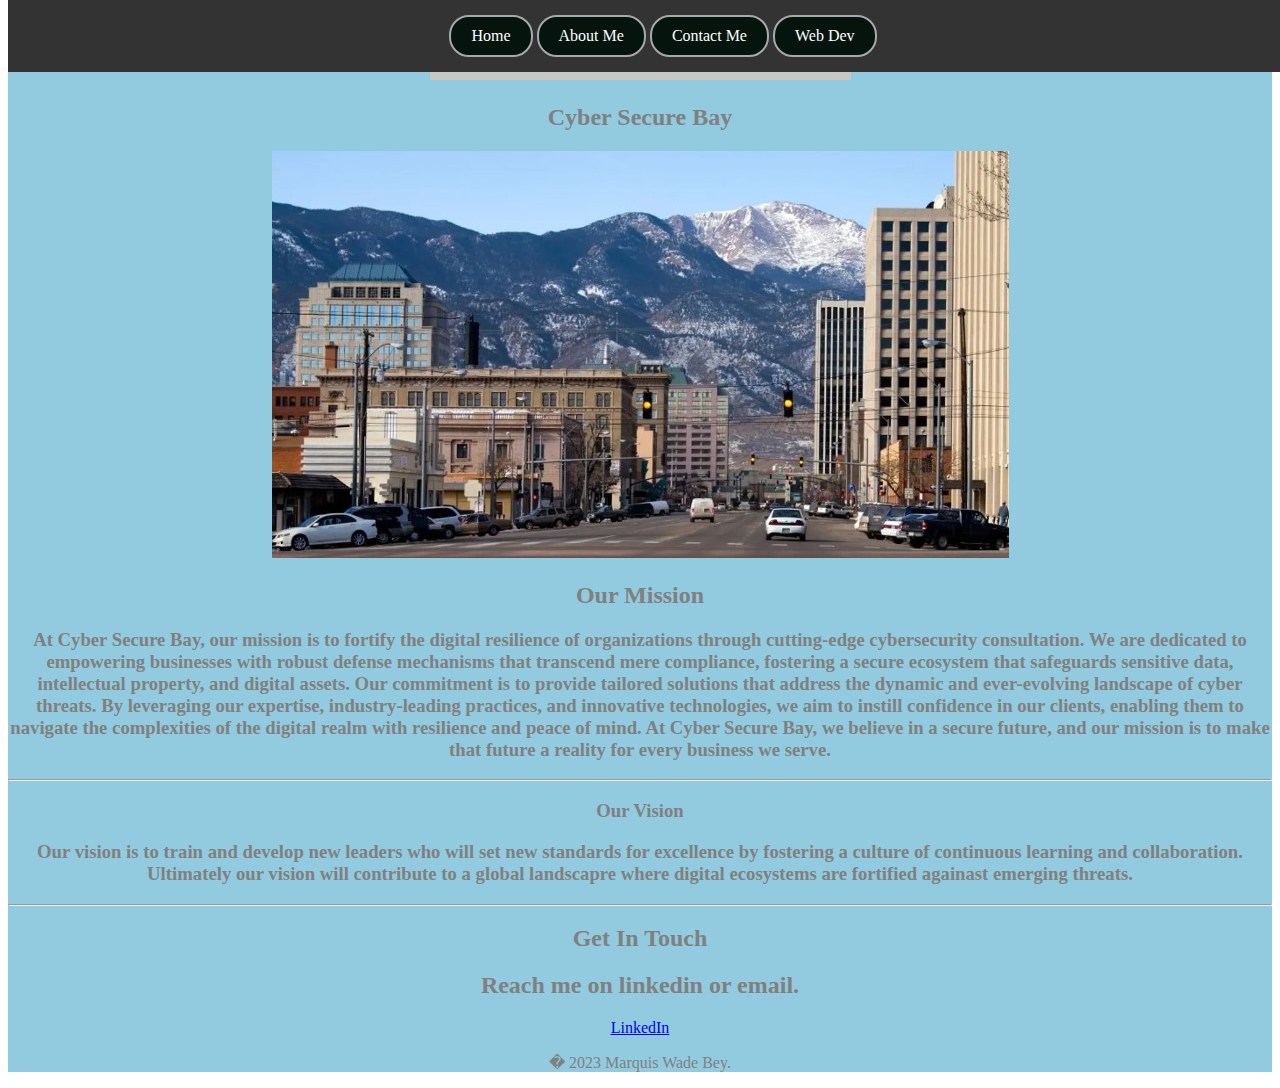
<file: Mission.html>
<!DOCTYPE html>
<html lang="en" dir="ltr">
  <head>
    <meta charset="utf-8">
    <title>Cyber Secure Bay</title>
    <link rel="stylesheet" href="CSS/styles.css">
<link rel="icon" href="CSS/favicon.ico">
  </head>
  <body>
    <style>
      /* Navigation bar at the top */ 
               .navbar {
                   position: fixed; 
                   top: 0; 
                   width: 100%; 
                   background-color: #333; 
                   padding: 15px; 
                   z-index: 1; 
                   text-align: center; 
                        } 
   
               /* Navigation buttons */ 
               .navbar a { 
                   display: inline-block; 
                   padding: 10px 20px; 
                   font-size: 16px; 
                   text-align: center; 
                   text-decoration: none; 
                   cursor: pointer; 
                   border: 2px solid #a5a9ac; /* Set the color of the outline */ 
                   border-radius: 20px; /* Set the border radius to make it round */ 
                   color: #060c10; /* Set the text color */ 
                   background-color: transparent; /* Set the background color to transparent */ 
                   transition: background-color 0.3s, color 0.3s; 
                   background-color: #05150e; /* Change the background color on hover */ 
                   color: #ffffff; /* Change the text color on hover */ 
                        } 
    
               /* Style for the active button */ 
               .navbar a.active { 
                   border-bottom: 2px solid white; 
               } 
           </style> 
       </head> 
         
<body>
  <!-- Navigation bar at the top --> 
    <div class="top-container">
      <div class= "BusinessHeading">
      <img class="Cyber" src="Images/Cybersecurity Trainer.jpg" alt="Cybersecurity Trainer">
      <h2><span class="Cyber-Logo">Cyber Secure Bay</span></h2>
      <img class="Colorado-Springs" src="Images/Colorado Springs 2.jpg" alt="Colorado Springs">
      <h2> Our Mission</h2>
      <h3> At Cyber Secure Bay, our mission is to fortify the digital resilience of organizations through cutting-edge cybersecurity consultation. We are dedicated to empowering businesses with robust defense mechanisms that transcend mere compliance, fostering a secure ecosystem that safeguards sensitive data, intellectual property, and digital assets. Our commitment is to provide tailored solutions that address the dynamic and ever-evolving landscape of cyber threats. By leveraging our expertise, industry-leading practices, and innovative technologies, we aim to instill confidence in our clients, enabling them to navigate the complexities of the digital realm with resilience and peace of mind. At Cyber Secure Bay, we believe in a secure future, and our mission is to make that future a reality for every business we serve.</h3>
    </div>
    <hr>
    <div class="middle-container">
      <div class="profile">
        <h3>Our Vision </h3>
        <h3>Our vision is to train and develop new leaders who will set new standards for excellence by fostering a culture of continuous learning and collaboration. Ultimately our vision will contribute to a global landscapre where digital ecosystems are fortified againast emerging threats.</h3>
      </div>
      <hr>
      <div class="contact-me">
        <h2>Get In Touch</h2>
        <h2>Reach me on linkedin or email.</h2>
         <div class="navbar"> 
    <a href="index.html">Home</a> 
    <a href="About Me.html">About Me</a> 
    <a class="btn" href="mailto:marquistwadebey@gmail.com">Contact Me</a> 
    <a class="btn" href="WebDev.html">Web Dev</a>
  </div>
              
      </div>
    </div>


    <div class="bottom-container">
      <a class="footer-link" href="https://www.linkedin.com/in/marquiswadebey/">LinkedIn</a>
      <p>� 2023 Marquis Wade Bey.</p>
    </div>


  </body>
</html>
</file>
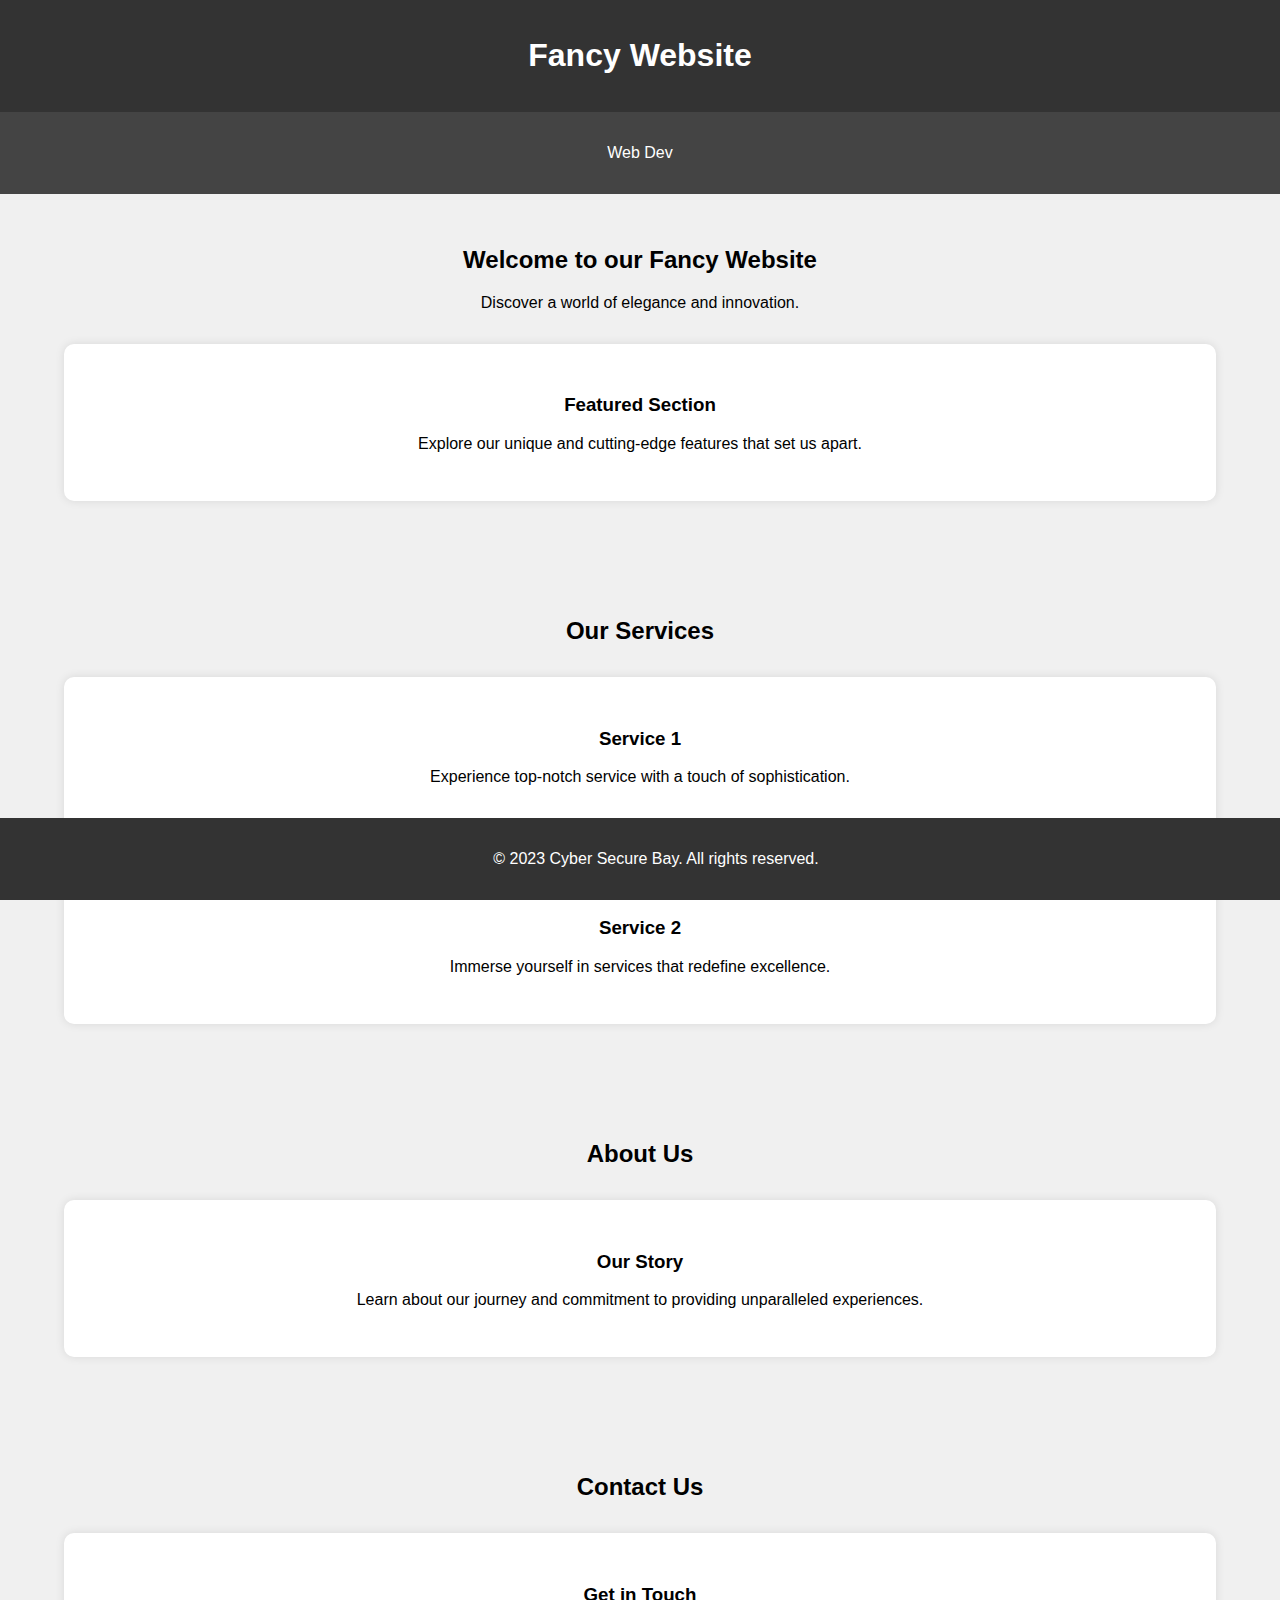
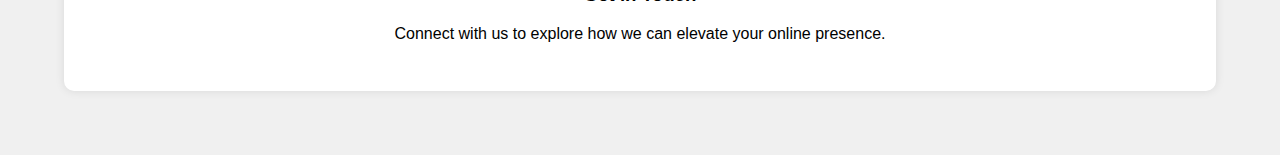
<file: Web Dev1.html>
<!DOCTYPE html>
<html lang="en">

<head>
    <meta charset="UTF-8">
    <meta name="viewport" content="width=device-width, initial-scale=1.0">
    <title>Fancy Website</title>
    <style>
        body {
            font-family: 'Segoe UI', Tahoma, Geneva, Verdana, sans-serif;
            margin: 0;
            padding: 0;
            background-color: #f0f0f0;
        }

        header {
            background-color: #333;
            color: #fff;
            padding: 1em;
            text-align: center;
        }

        nav {
            background-color: #444;
            padding: 1em;
            text-align: center;
        }

        nav a {
            color: #fff;
            text-decoration: none;
            padding: 1em;
            margin: 0 1em;
            display: inline-block;
            transition: color 0.3s ease;
        }

        nav a:hover {
            color: #ffcc00; /* Change color on hover */
        }

        section {
            padding: 2em;
            text-align: center;
        }

        .feature-box {
            background-color: #fff;
            border-radius: 10px;
            padding: 2em;
            margin: 2em;
            box-shadow: 0 0 10px rgba(0, 0, 0, 0.1);
        }

        footer {
            background-color: #333;
            color: #fff;
            text-align: center;
            padding: 1em;
            position: fixed;
            bottom: 0;
            width: 100%;
        }
    </style>
</head>

<body>
    <header>
        <h1>Fancy Website</h1>
    </header>

    <nav>
        <a class="btn" href="index.html>Home</a>
        <a class="btn" href="WebDev.html">Web Dev</a>
      
    </nav>

    <section id="home">
        <h2>Welcome to our Fancy Website</h2>
        <p>Discover a world of elegance and innovation.</p>
        <div class="feature-box">
            <h3>Featured Section</h3>
            <p>Explore our unique and cutting-edge features that set us apart.</p>
        </div>
    </section>

    <section id="services">
        <h2>Our Services</h2>
        <div class="feature-box">
            <h3>Service 1</h3>
            <p>Experience top-notch service with a touch of sophistication.</p>
        </div>
        <div class="feature-box">
            <h3>Service 2</h3>
            <p>Immerse yourself in services that redefine excellence.</p>
        </div>
        <!-- Add more service boxes as needed -->
    </section>

    <section id="about">
        <h2>About Us</h2>
        <div class="feature-box">
            <h3>Our Story</h3>
            <p>Learn about our journey and commitment to providing unparalleled experiences.</p>
        </div>
    </section>

    <section id="contact">
        <h2>Contact Us</h2>
        <div class="feature-box">
            <h3>Get in Touch</h3>
            <p>Connect with us to explore how we can elevate your online presence.</p>
        </div>
    </section>

    <footer>
        <p>&copy; 2023 Cyber Secure Bay. All rights reserved.</p>
    </footer>
</body>

</html>
</file>
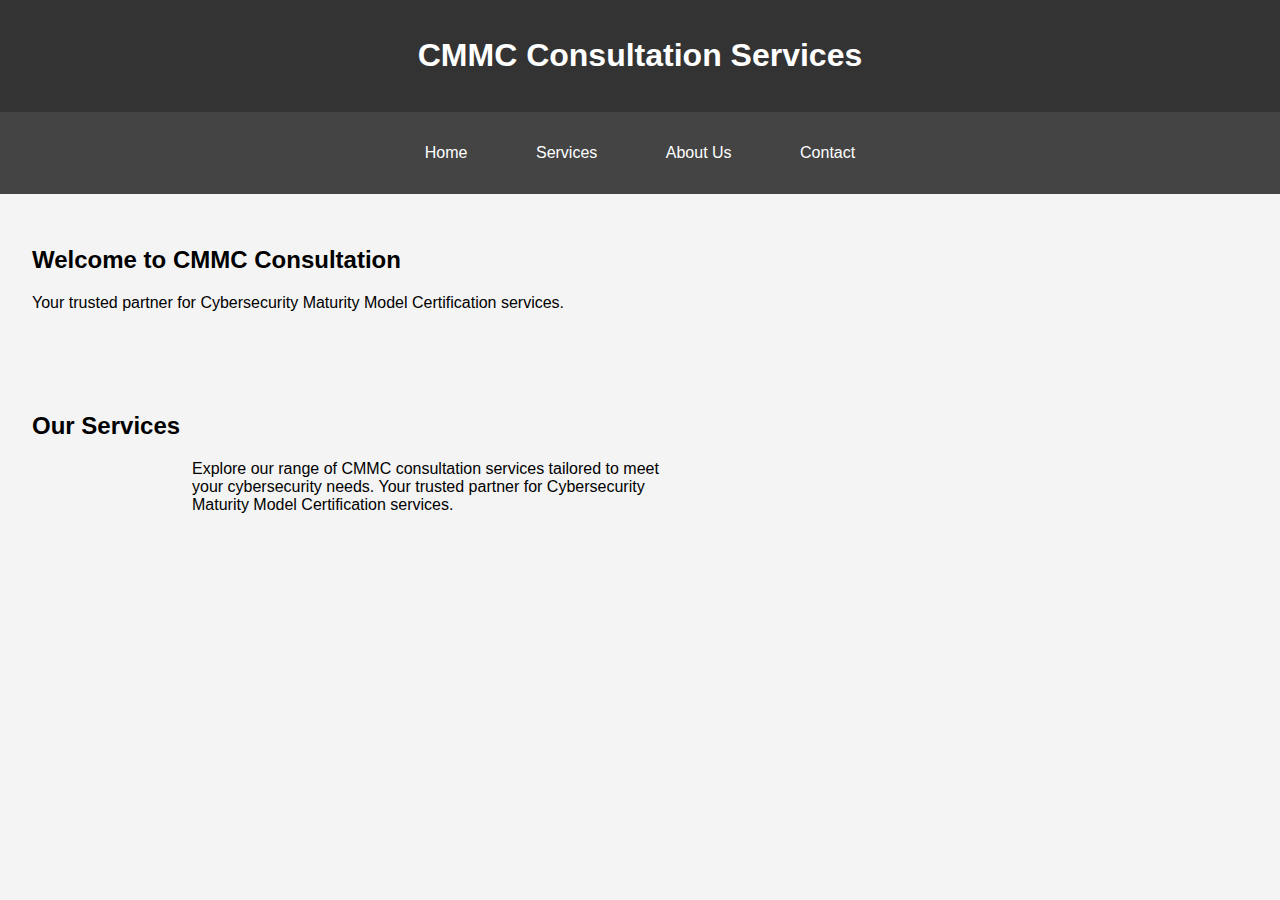
<file: Web Dev2.html>
<!DOCTYPE html>
<html lang="en">

<head>
    <meta charset="UTF-8">
    <meta name="viewport" content="width=device-width, initial-scale=1.0">
    <title>CMMC Consultation</title>
    <style>
        /* Your existing styles remain unchanged */

        body {
            font-family: Arial, sans-serif;
            margin: 0;
            padding: 0;
            background-color: #f4f4f4;
        }

        header {
            background-color: #333;
            color: #fff;
            padding: 1em;
            text-align: center;
        }

        nav {
            background-color: #444;
            padding: 1em;
            text-align: center;
        }

        nav a {
            color: #fff;
            text-decoration: none;
            padding: 1em;
            margin: 0 1em;
            display: inline-block;
        }

        section {
            padding: 2em;
            max-width: 50%;
            margin: 0;
            text-align: left;
        }

        section p {
            text-align: justify;
        }

        .quarter-align {
            text-align: left;
            max-width: 75%;
            margin-left: 25%;
        }

        footer {
            background-color: #333;
            color: #fff;
            text-align: center;
            padding: 1em;
            position: fixed;
            bottom: 0;
            width: 100%;
        }
    </style>
</head>

<body>
    <header>
        <h1>CMMC Consultation Services</h1>
    </header>

    <nav>
        <a href="#home">Home</a>
        <a href="#services">Services</a>
        <a href="#about">About Us</a>
        <a href="#contact">Contact</a>
    </nav>

    <section id="home">
        <h2>Welcome to CMMC Consultation</h2>
        <p>Your trusted partner for Cybersecurity Maturity Model Certification services.</p>
    </section>

    <section id="services">
        <h2>Our Services</h2>
        <p class="quarter-align">Explore our range of CMMC consultation services tailored to meet your cybersecurity needs. Your trusted partner for Cybersecurity Maturity Model Certification services.</p>
        <!-- Add more details about your services -->
    </section>

    <!-- Remaining sections and footer remain unchanged -->

</body>

</html>
</file>
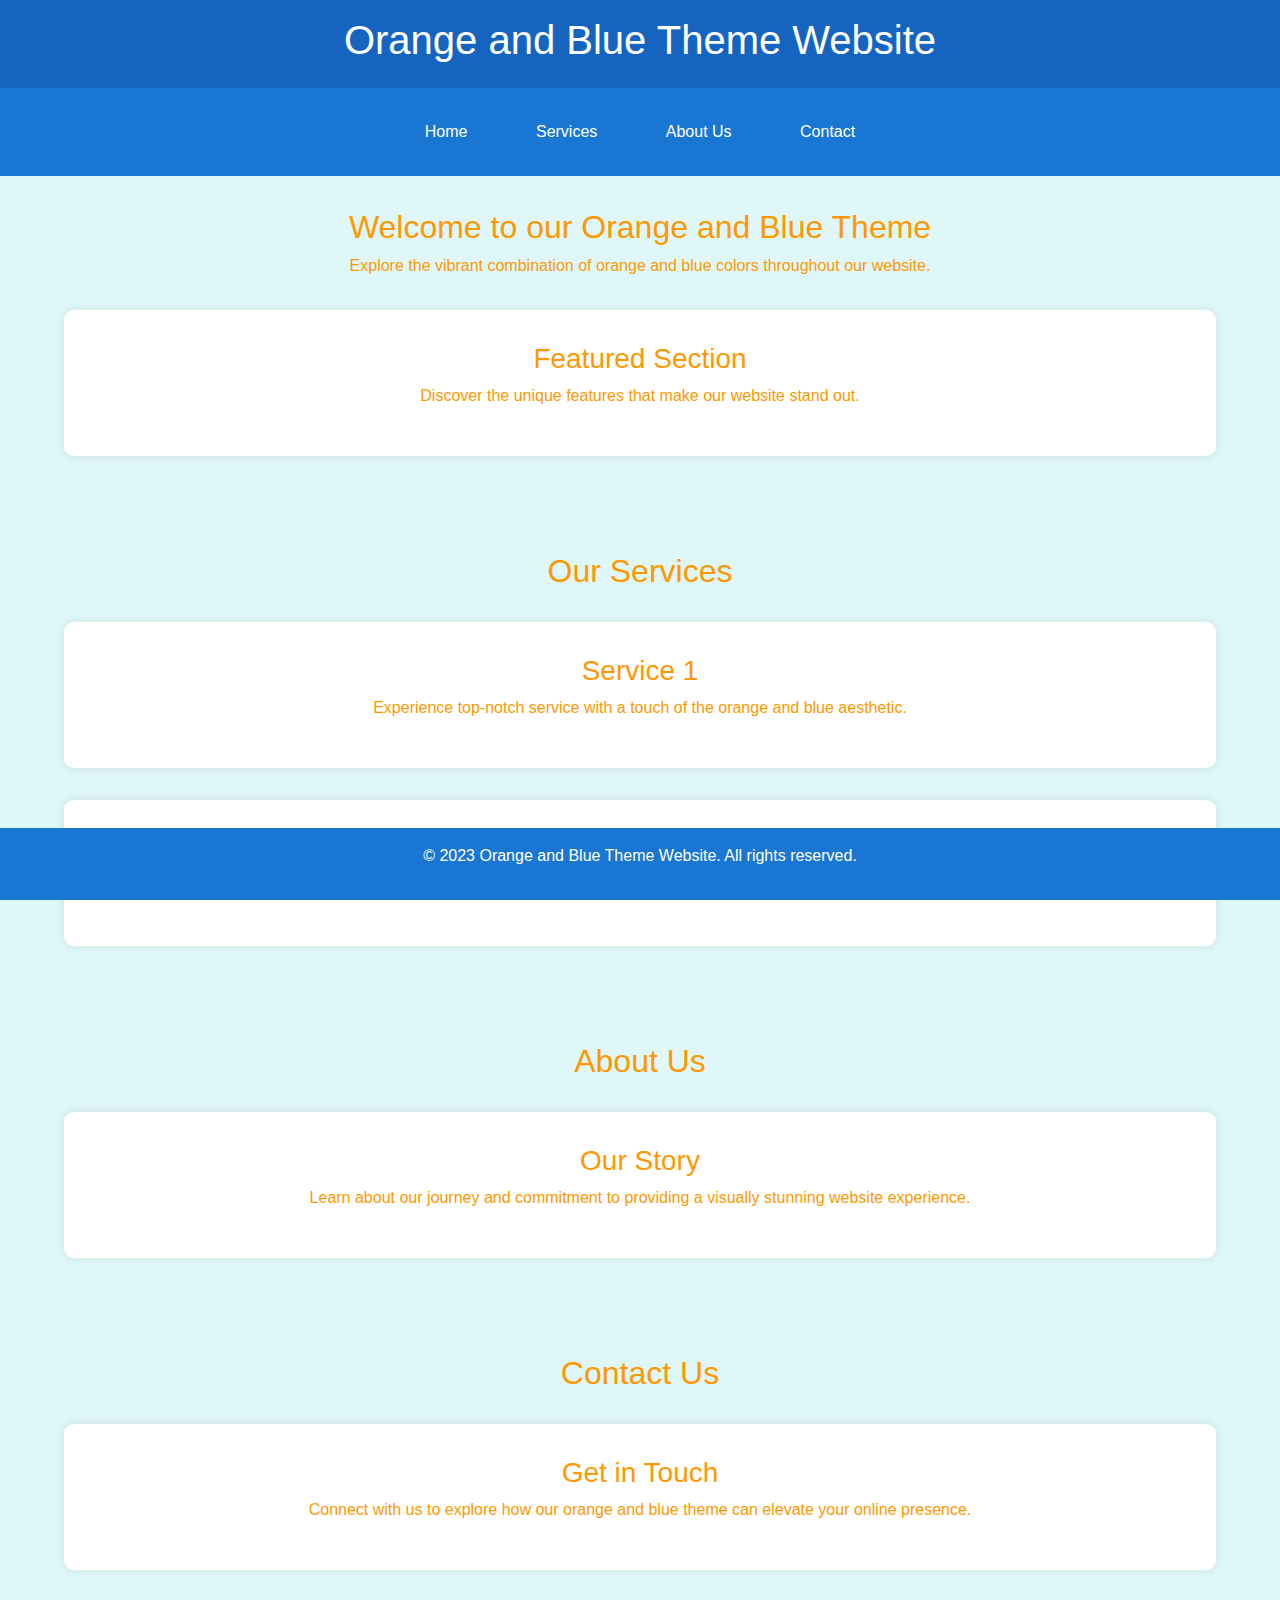
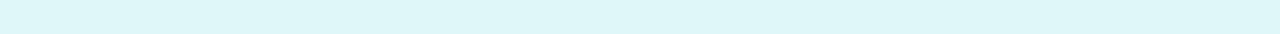
<file: Web Dev3.html>
<!DOCTYPE html>
<html lang="en">

<head>
    <meta charset="UTF-8">
    <meta name="viewport" content="width=device-width, initial-scale=1.0">
    <title>Orange and Blue Theme Website</title>

    <!-- Add Bootstrap CSS -->
    <link rel="stylesheet" href="https://maxcdn.bootstrapcdn.com/bootstrap/4.0.0/css/bootstrap.min.css">

    <style>
        body {
            font-family: 'Segoe UI', Tahoma, Geneva, Verdana, sans-serif;
            margin: 0;
            padding: 0;
            background-color: #e0f7fa; /* Light Blue Background */
            color: #ff9800; /* Orange Text Color */
        }

        header {
            background-color: #1565c0; /* Dark Blue Header */
            color: #fff;
            padding: 1em;
            text-align: center;
        }

        nav {
            background-color: #1976d2; /* Slightly Lighter Blue Navigation Bar */
            padding: 1em;
            text-align: center;
        }

        nav a {
            color: #fff;
            text-decoration: none;
            padding: 1em;
            margin: 0 1em;
            display: inline-block;
            transition: color 0.3s ease;
        }

        nav a:hover {
            color: #ffcc00; /* Orange on Hover */
        }

        section {
            padding: 2em;
            text-align: center;
        }

        .feature-box {
            background-color: #fff;
            border-radius: 10px;
            padding: 2em;
            margin: 2em;
            box-shadow: 0 0 10px rgba(0, 0, 0, 0.1);
        }

        footer {
            background-color: #1976d2; /* Dark Blue Footer */
            color: #fff;
            text-align: center;
            padding: 1em;
            position: fixed;
            bottom: 0;
            width: 100%;
        }
    </style>
</head>

<body>
    <header>
        <h1>Orange and Blue Theme Website</h1>
    </header>

    <nav>
        <a href="#home">Home</a>
        <a href="#services">Services</a>
        <a href="#about">About Us</a>
        <a href="#contact">Contact</a>
    </nav>

    <section id="home">
        <h2>Welcome to our Orange and Blue Theme</h2>
        <p>Explore the vibrant combination of orange and blue colors throughout our website.</p>
        <div class="feature-box">
            <h3>Featured Section</h3>
            <p>Discover the unique features that make our website stand out.</p>
        </div>
    </section>

    <section id="services">
        <h2>Our Services</h2>
        <div class="feature-box">
            <h3>Service 1</h3>
            <p>Experience top-notch service with a touch of the orange and blue aesthetic.</p>
        </div>
        <div class="feature-box">
            <h3>Service 2</h3>
            <p>Immerse yourself in services that redefine excellence with our vibrant theme.</p>
        </div>
        <!-- Add more service boxes as needed -->
    </section>

    <section id="about">
        <h2>About Us</h2>
        <div class="feature-box">
            <h3>Our Story</h3>
            <p>Learn about our journey and commitment to providing a visually stunning website experience.</p>
        </div>
    </section>

    <section id="contact">
        <h2>Contact Us</h2>
        <div class="feature-box">
            <h3>Get in Touch</h3>
            <p>Connect with us to explore how our orange and blue theme can elevate your online presence.</p>
        </div>
    </section>

    <footer>
        <p>&copy; 2023 Orange and Blue Theme Website. All rights reserved.</p>
    </footer>

    <!-- Add Bootstrap JavaScript and jQuery -->
    <script src="https://code.jquery.com/jquery-3.2.1.slim.min.js"></script>
    <script src="https://cdnjs.cloudflare.com/ajax/libs/popper.js/1.12.9/umd/popper.min.js"></script>
    <script src="https://maxcdn.bootstrapcdn.com/bootstrap/4.0.0/js/bootstrap.min.js"></script>
</body>

</html>
</file>
<file: CSS/styles.css>
body {
  text-align: center;
  font-family: serif;
font-size: 100%;
 color: grey;
}


.top-container {
  background-color: #92cbdf;
}
.middle-container {
background-color: #92cbdf;
}
.bottom-container {
background-color: #92cbdf;
}

.Cyber-Logo {
  font: bold;
}
</file>
